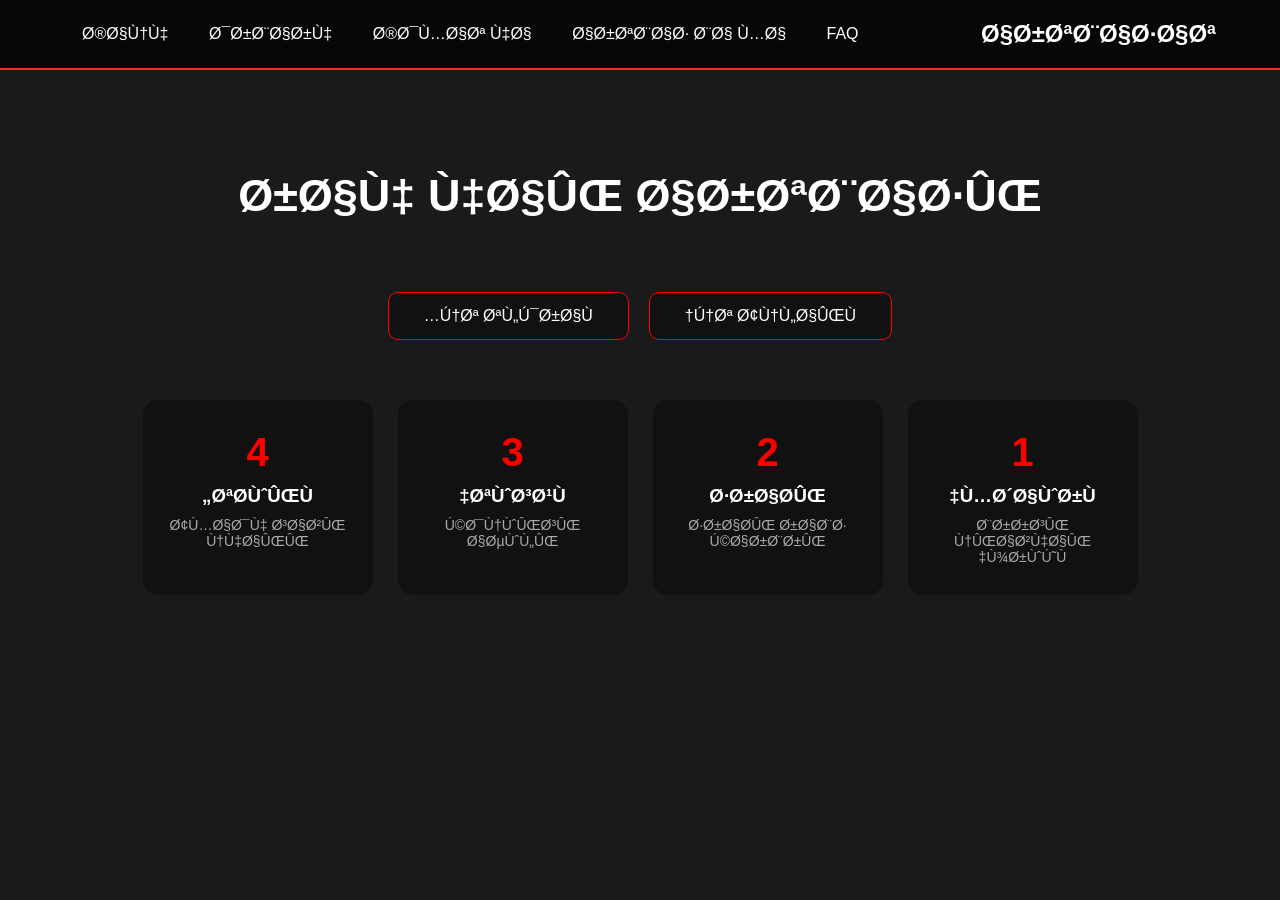
<file: about.html>
<!DOCTYPE html>
<html lang="fa">
<head>
  <meta name="viewport" content="width=device-width, initial-scale=1.0">
  <title>راه های ارتباطی</title>
  <header class="header">
    <h2 class="logo">ارتباطات</h2>
    <nav>
      <a href="index.html">خانه</a>
      <a href="cantact.html">درباره</a>
      <a href="servis.html">خدمات ها</a>
      <a href="about.html">ارتباط با ما</a>
      <a href="faq.html">FAQ</a>
    </nav>
  </header>
<link rel="stylesheet" href="style-fixed.css"
    <meta charset="UTF-8">
<section class="contact">

  <h2 class="section-title">راه های ارتباطی</h2>

  <div class="contact-buttons">
    <a href="mini.html" class="contact-btn">چت آنلاین</a>
    <a href="#" class="contact-btn telegram">چت تلگرام</a>
  </div>


  <div class="process-container">

    <div class="process-card">
      <span class="step">1</span>
      <h3>مشاوره</h3>
      <p>بررسی نیازهای پروژه</p>
    </div>

    <div class="process-card">
      <span class="step">2</span>
      <h3>طراحی</h3>
      <p>طراحی رابط کاربری</p>
    </div>

    <div class="process-card">
      <span class="step">3</span>
      <h3>توسعه</h3>
      <p>کدنویسی اصولی</p>
    </div>

    <div class="process-card">
      <span class="step">4</span>
      <h3>تحویل</h3>
      <p>آماده سازی نهایی</p>
    </div>

  </div>

</section>
</file>
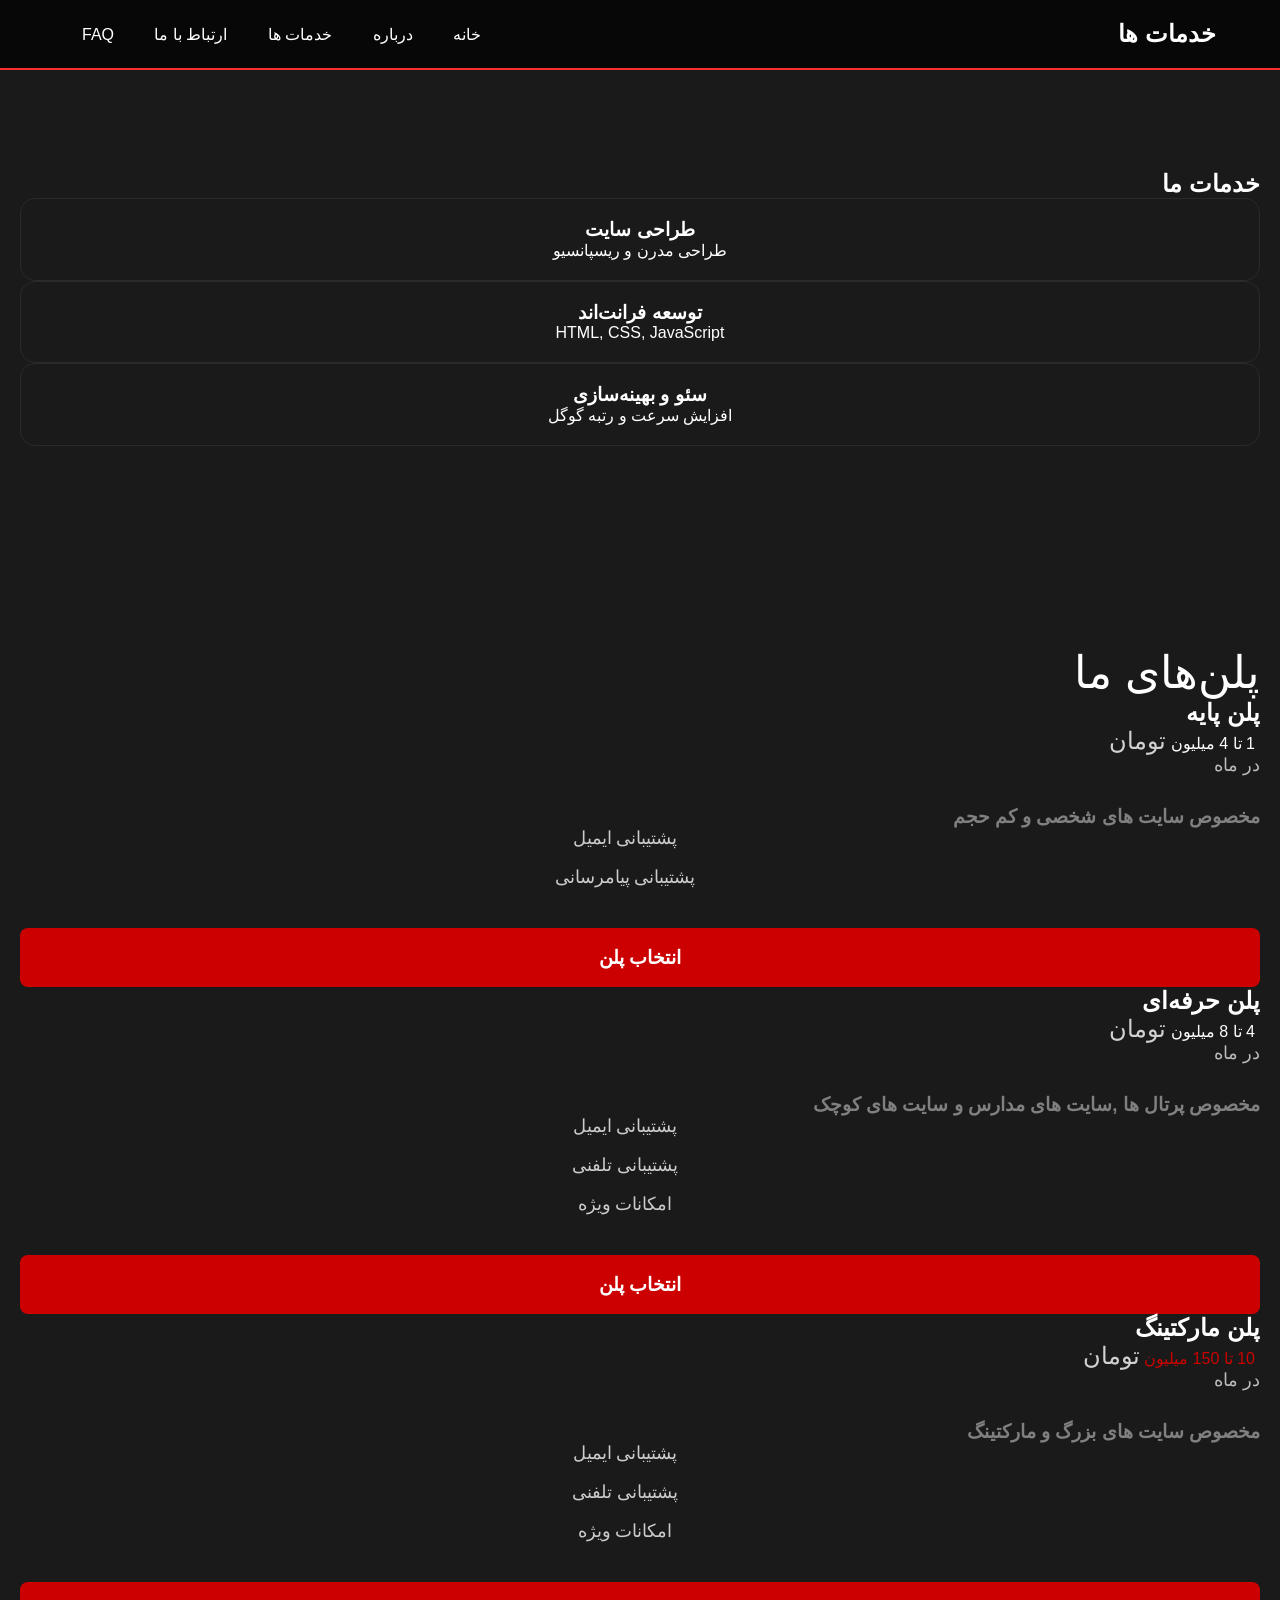
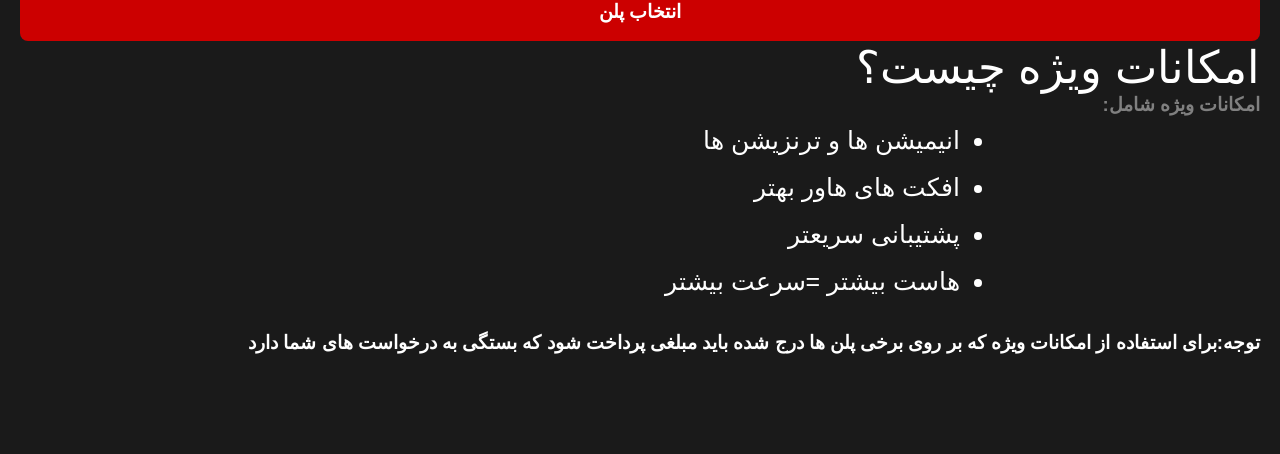
<file: servis.html>
<!DOCTYPE html>
<html lang="fa">
<head>
  <meta name="viewport" content="width=device-width, initial-scale=1.0">
  <title>خدمات و تعرفه‌ها</title>
  <meta charset="UTF-8">
  <link rel="stylesheet" href="style-fixed.css">
</head>
<body>

  <header class="header">
    <h2 class="logo">خدمات ها</h2>
    <nav>
      <a href="index.html">خانه</a>
      <a href="cantact.html">درباره</a>
      <a href="servis.html">خدمات ها</a>
      <a href="about.html">ارتباط با ما</a>
      <a href="faq.html">FAQ</a>
    </nav>
  </header>

  <section class="services">
    <h1>خدمات ما</h1>

    <div class="cards">
      <div class="service-card">
        <h3>طراحی سایت</h3>
        <p>طراحی مدرن و ریسپانسیو</p>
      </div>

      <div class="service-card">
        <h3>توسعه فرانت‌اند</h3>
        <p>HTML, CSS, JavaScript</p>
      </div>

      <div class="service-card">
        <h3>سئو و بهینه‌سازی</h3>
        <p>افزایش سرعت و رتبه گوگل</p>
      </div>
    </div>
  </section>

  <!-- شروع بخش تعرفه‌ها -->
  <section class="pricing-section">
      <span class="section-title">پلن‌های ما</span>



      <div class="pricing-container">

          <!-- پلن پایه -->
          <div class="pricing-card">
              <h2 class="card-title">پلن پایه</h2>
              <div class="card-price">
                  <span class="price-value">1 تا 4 میلیون</span> <!-- قیمت را اینجا وارد کنید -->
                  <span class="price-currency">تومان</span>
                 </div>
                   <span class="card-price-unit">در ماه</span>
             <h3 class="tozihat">مخصوص سایت های شخصی و کم حجم</h3>
              
              <ul class="card-features">
                  <li>پشتیبانی ایمیل</li>
                  <li class="unavailable">پشتیبانی پیامرسانی</li>
              </ul>

               <button onclick="window.location.href='about.html'"  class="card-cta-button">انتخاب پلن</button>
          </div>

          <!-- پلن پیشنهادی (ویژه) -->
          <div class="pricing-card featured">
              <h2 class="card-title">پلن حرفه‌ای</h2>
              <div class="card-price">
                  <span class="price-value">4 تا 8 میلیون</span> <!-- قیمت را اینجا وارد کنید -->
                  <span class="price-currency">تومان</span>
                  </div>
                  <span class="card-price-unit">در ماه</span>
              <h3 class="tozihat">مخصوص پرتال ها ,سایت های مدارس و سایت های کوچک</h3>
      
              <ul class="card-features">
                  <li>پشتیبانی ایمیل</li>
                  <li>پشتیبانی تلفنی</li>
                  <li>امکانات ویژه</li>
              </ul>

               <button onclick="window.location.href='about.html'"  class="card-cta-button">انتخاب پلن</button>
          </div>

          <!-- پلن رایگان -->
          <div class="pricing-card free">
              <h2 class="card-title">پلن مارکتینگ</h2>
              <div class="card-price">
                  <span class="price-value">10 تا 150 میلیون</span>
                  <span class="price-currency">تومان</span>
              </div>
              <span class="card-price-unit">در ماه</span>
              <h3 class="tozihat">مخصوص سایت های بزرگ و مارکتینگ</h3>

              <ul class="card-features">
                  <li>پشتیبانی ایمیل</li>
                  <li class="unavailable">پشتیبانی تلفنی</li>
                  <li class="unavailable">امکانات ویژه</li>
              </ul>
              <button onclick="window.location.href='about.html'"  class="card-cta-button">انتخاب پلن</button>
               </div>
          </div>
          <div class="m-2">
<span class="mcanat">امکانات ویژه چیست؟</span>
<h3 class="to">امکانات ویژه شامل:</h3>
<div class="to-2">
  <ul>
    <li class="to-3">انیمیشن ها و ترنزیشن ها</li>
    <br class="bri">
    <li class="to-3">افکت های هاور بهتر</li>
    <br>
    <li class="to-3">پشتیبانی سریعتر</li>
    <br>
    <li class="to-3">هاست بیشتر =سرعت بیشتر</li>
  </ul>
</div>
  <br>
  <br>
  <br>
  <div class="tor">
  <h3 class="to-4">توجه:برای استفاده از امکانات ویژه که بر روی برخی پلن ها درج شده باید مبلغی پرداخت شود 
    که بستگی به درخواست های شما دارد
  </h3>
</div>
</div>
</section>
</body>
</html>
</file>
<file: style-fixed.css>
:root{
  --primary:#ff0000;
  --primary-dark:#b30000;
  --bg-main:#0f0f0f;
  --bg-card:#1a1a1a;
  --text-main:#ffffff;
  --text-soft:#bbbbbb;
}

*{
  margin:0;
  padding:0;
  box-sizing:border-box;
}

body{
  background:var(--bg-main);
  color:var(--text-main);
  font-family:sans-serif;
  direction:rtl;
}

/* ===== Sections ===== */
section{
  background:transparent;
  padding:100px 20px;
}

/* ===== Cards ===== */
.card,
.service-card,
.service-box{
  background:var(--bg-card);
  color:var(--text-main);
  border-radius:15px;
  padding:20px;
  border:1px solid #2a2a2a;
  transition:.3s;
}

.card:hover,
.service-card:hover,
.service-box:hover{
  transform:translateY(-10px);
  box-shadow:0 0 25px var(--primary);
}

/* ===== Buttons ===== */
.btn,
button{
  background:var(--primary);
  color:#fff;
  padding:12px 25px;
  border:none;
  border-radius:8px;
  cursor:pointer;
  transition:.3s;
}

.btn:hover,
button:hover{
  background:var(--primary-dark);
  box-shadow:0 0 15px var(--primary);
}

/* ===== Header ===== */
header{
  background:#000;
  border-bottom:2px solid var(--primary);
}

/* ===== Footer ===== */
.site-footer,
footer{
  background:#070707;
  color:var(--text-soft);
  text-align:center;
  padding:60px 20px;
  border-top:1px solid #1f1f1f;
}
.service-card{
    display: flex;
    flex-direction: column;
    justify-content: center;
    align-items: center;
    text-align: center;
}
.projects-container{
    display: grid;
    grid-template-columns: repeat(auto-fit , minmax(250px , 1fr));
    gap: 25px;
    text-align: center;
}
.hero{
    width: 90%;
    margin: auto;
    display: flex;
    justify-content: space-between;
    align-items: center;
}
footer{
    width: 100%;
    text-align: center;
    padding: 40px 20px;
}
header{
    width: 100%;
    padding: 20px 5%;
    display: flex;
    justify-content: space-between;
    align-items: center;
    position: sticky;
    top: 0;
    background: rgba(0,0,0,0.7);
    backdrop-filter: blur(10px);
    z-index: 1000;
}
nav ul{
    display: flex;
    gap: 25px;
    list-style: none;
}

nav a{
    text-decoration: none;
    color: #fff;
    padding: 8px 18px;
    border-radius: 8px;
    transition: 0.3s;
}
nav a:hover{
    background: #ff2e2e;
    color: #000;
}
nav a.active{
    background: #ff2e2e;
    color: #000;
}
header{
    border-bottom: 2px solid #ff2e2e;
}
body{
    direction: rtl;
}
.hero{
    display: flex;
    align-items: center;
    justify-content: space-between;
    padding: 100px 8%;
    min-height: 90vh;
}

.hero-text{
    max-width: 500px;
}

.hero-text h1{
    font-size: 48px;
    color: #fff;
}

.hero-text p{
    margin: 20px 0;
    color: #aaa;
    line-height: 1.8;
}
.hero-btn{
    display: inline-block;
    padding: 12px 30px;
    background: #ff2e2e;
    color: #000;
    border-radius: 10px;
    text-decoration: none;
    transition: 0.3s;
}

.hero-btn:hover{
    box-shadow: 0 0 20px #ff2e2e;
    transform: translateY(-5px);
}
.hero-img img{
    width: 320px;
    animation: float 4s ease-in-out infinite;
}

@keyframes float{
    0%{transform: translateY(0);}
    50%{transform: translateY(-20px);}
    100%{transform: translateY(0);}
}
.why-us{
  padding: 80px 10%;
  text-align: center;
}

.why-container{
  display: flex;
  gap: 25px;
  flex-wrap: wrap;
  justify-content: center;
}

.why-card{
  background: #111;
  color: white;
  padding: 25px;
  width: 250px;
  border-radius: 15px;
  transition: 0.3s;
  box-shadow: 0 0 15px rgba(255,0,0,0.2);
}

.why-card:hover{
  transform: translateY(-10px);
  box-shadow: 0 0 25px red;
}
.portfolio{
  padding: 80px 10%;
  text-align: center;
}

.section-title{
  font-size: 32px;
  margin-bottom: 50px;
  color: white;
}


.portfolio-container{
  display: flex;
  justify-content: center;
  gap: 25px;
  flex-wrap: wrap;
}


.portfolio-card{
  background: #111;
  padding: 30px 20px;
  width: 260px;
  border-radius: 15px;
  transition: 0.3s;
  box-shadow: 0 0 15px rgba(255,0,0,0.15);
}

.portfolio-card h3{
  color: white;
  margin-bottom: 10px;
}

.portfolio-card p{
  color: #bbb;
  margin-bottom: 20px;
  font-size: 14px;
}


.portfolio-btn{
  display: inline-block;
  padding: 10px 20px;
  background: red;
  color: white;
  border-radius: 8px;
  text-decoration: none;
  transition: 0.3s;
}

.portfolio-btn:hover{
  background: darkred;
  transform: scale(1.05);
}


.portfolio-card:hover{
  transform: translateY(-10px);
  box-shadow: 0 0 25px red;
}
.footer{
  background: #0a0a0a;
  margin-top: 100px;
  padding-top: 50px;
  border-top: 2px solid red;
  text-align: center;
}

.footer-content h2{
  color: white;
  margin-bottom: 10px;
}

.footer-content p{
  color: #aaa;
  margin-bottom: 25px;
}


.footer-socials a{
  color: #bbb;
  margin: 0 10px;
  text-decoration: none;
  transition: 0.3s;
}

.footer-socials a:hover{
  color: red;
  text-shadow: 0 0 10px red;
}


.footer-bottom{
  margin-top: 40px;
  padding: 15px;
  background: #050505;
  color: #777;
  font-size: 14px;
}
.footer{
  box-shadow: 0 -5px 25px rgba(255,0,0,0.2);
}
#typing::after{
  content: "|";
  animation: blink 1s infinite;
}

@keyframes blink{
  0%{opacity: 1;}
  50%{opacity: 0;}
  100%{opacity: 1;}
}
.reveal{
  opacity: 0;
  transform: translateY(80px);
  transition: 0.8s ease;
}

.reveal.active{
  opacity: 1;
  transform: translateY(0);
}
#particles-js{
  position: fixed;
  width: 100%;
  height: 100%;
  z-index: -1;
  top: 0;
  left: 0;
  background: #0a0a0a;
}
.contact{
  padding: 100px 10%;
  text-align: center;
}
.section-title{
  font-size: 32px;
  color: white;
  margin-bottom: 40px;
}
.contact-buttons{
  display: flex;
  justify-content: center;
  gap: 20px;
  flex-wrap: wrap;
  margin-bottom: 60px;
}

.contact-btn{
  padding: 14px 35px;
  background: #111;
  color: white;
  border-radius: 10px;
  text-decoration: none;
  transition: 0.3s;
  border: 1px solid red;
}

.contact-btn:hover{
  background: red;
  box-shadow: 0 0 20px red;
}
.process-container{
  display: flex;
  justify-content: center;
  gap: 25px;
  flex-wrap: wrap;
}

.process-card{
  width: 230px;
  background: #111;
  padding: 30px 20px;
  border-radius: 15px;
  transition: 0.3s;
  position: relative;
}
.step{
  font-size: 40px;
  font-weight: bold;
  color: red;
  display: block;
  margin-bottom: 10px;
}
.process-card h3{
  color: white;
  margin-bottom: 10px;
}

.process-card p{
  color: #aaa;
  font-size: 14px;
}
.process-card:hover{
  transform: translateY(-10px);
  box-shadow: 0 0 25px red;
}
@media (max-width:768px){
  .process-card{
    width: 90%;
  }
}
.about{
  padding: 100px 10%;
}

.about-container{
  display: flex;
  align-items: center;
  justify-content: center;
  gap: 60px;
  flex-wrap: wrap;
}
.about-img img{
  width: 320px;
  border-radius: 20px;
  box-shadow: 0 0 25px red;
}
.about-text{
  max-width: 500px;
}

.about-text h2{
  color: white;
  font-size: 32px;
  margin-bottom: 20px;
}

.about-text p{
  color: #aaa;
  line-height: 1.8;
}
.skills{
  margin: 25px 0;
}

.skills span{
  display: inline-block;
  background: #111;
  color: red;
  padding: 8px 15px;
  margin: 5px;
  border-radius: 8px;
  border: 1px solid red;
}
.about-btn{
  display: inline-block;
  padding: 12px 30px;
  background: red;
  color: white;
  border-radius: 10px;
  text-decoration: none;
  transition: 0.3s;
}

.about-btn:hover{
  box-shadow: 0 0 20px red;
}
.why-me{
  margin: 30px 0;
  display: flex;
  flex-direction: column;
  gap: 15px;
}
.why-me-card{
  display: flex;
  align-items: center;
  gap: 15px;
  background: #111;
  padding: 15px 20px;
  border-radius: 12px;
  transition: 0.3s;
  border: 1px solid transparent;
}
.why-me-card span{
  font-size: 22px;
  color: red;
}
.why-me-card p{
  color: #ccc;
  font-size: 14px;
}
.why-me-card:hover{
  border: 1px solid red;
  transform: translateX(-8px);
  box-shadow: 0 0 15px rgba(255,0,0,0.3);
}



.pricing-card .price-value { /* Specifically target the price number */
    display: inline-block;
    margin-right: 5px; /* Space between number and currency */
}

.pricing-card .price-currency {
    font-size: 1.5em; /* Smaller currency size */
    opacity: 0.8;
}

.pricing-card .card-price-unit {
    font-size: 1.1em;
    color: #bbb; /* Lighter gray for unit */
    display: block;
    margin-bottom: 30px;
}

.pricing-card .card-features {
    list-style: none;
    padding: 0;
    margin-bottom: 40px; /* More space below features */
    text-align: center; /* Center align features */
    color: #cccccc;
    flex-grow: 1;
}

.pricing-card .card-features li {
    margin-bottom: 18px; /* More space between features */
    position: relative;
    padding-right: 30px; /* Space for the icon */
    font-size: 1.1em; /* Slightly larger feature text */
}

/* Checkmark icon for available features */
.pricing-card .card-features li::after {
    content: '';
    color: #00ff00; /* Green checkmark */
    position: absolute;
    right: 0; /* Position relative to the padding-right */
    top: 0;
    font-weight: bold;
    font-size: 1.2em;
}

/* Cross icon for unavailable features */
.pricing-card .card-features li.unavailable::after {
    content: '';
    color: #cc0000; /* Lighter red for cross */
    font-weight: bold;
    font-size: 1.2em;
}

.pricing-card .card-cta-button {
    background-color: #cc0000; /* Red button */
    color: #ffffff;
    border: none;
    padding: 18px 35px; /* Larger button padding */
    font-size: 1.2em; /* Larger button text */
    border-radius: 8px; /* Rounded button corners */
    cursor: pointer;
    transition: background-color 0.3s ease, transform 0.2s ease;
    margin-top: auto;
    display: block;
    width: 100%;
    box-sizing: border-box;
    font-weight: bold;
    text-transform: uppercase; /* Uppercase button text */
}

.pricing-card.featured .card-cta-button {
    background-color: #cc0000; /* Darker red for featured */
}

.pricing-card .card-cta-button:hover {
    background-color: #cc0000; /* Darker red on hover */
    transform: scale(1.02); /* Slight scale effect */
}

.pricing-card.featured .card-cta-button:hover {
    background-color: #cc0000; /* Even darker red */
}

/* Styles for the 'free' plan card */
.pricing-card.free {
    border-color: #cc0000; /* Gray border for free plan */
}

.pricing-card.free .card-price .price-value {
    color: #cc0000; /* Gray price for free */
}

.pricing-card.free .card-cta-button {
    background-color: #cc0000; /* Dark gray button */
    color: #ffffff;
}

.pricing-card.free .card-cta-button:hover {
    background-color: #cc0000;
}

/* Responsive adjustments */
@media (max-width: 768px) {
    body {
        background-color: #1a1a1a; /* Ensure dark background on mobile too */
    }
    .header {
        flex-direction: column;
        padding: 15px;
    }
    .header nav {
        margin-top: 10px;
    }
    .header nav a {
        margin: 0 10px;
    }
    .services h1, .pricing-section .section-title {
        font-size: 2.2em;
    }
    .pricing-section .section-description {
        font-size: 1em;
    }
    .pricing-container, .services .cards {
        flex-direction: column;
        align-items: center;
    }
    .pricing-card, .service-card {
        width: 90%;
        max-width: 350px;
    }
    .pricing-card.featured {
        transform: translateY(0);
        margin-top: -18px; /* Maintain slight overlap */
    }
    .pricing-card .card-price {
        font-size: 2.8em; /* Adjust price size for mobile */
    }
    .pricing-card .card-cta-button {
        font-size: 1.1em; /* Adjust button text size */
        padding: 15px 30px;
    }
}
.card-cta-button{
  font-weight: 100;
  display: inline-block;
}
.section-title{
  font-size: 45px;
  margin-bottom: 70px;
}
.tozihat{
  color: gray;
}
.price-value{
  color: white;
}
.mcanat{
 font-size: 45px;
}
.m-2{
display: inline-block;
height: 500 px;
width:550 px;
}
.to{ 
  color: gray;

}
.to-2{
  margin-top: 10px;
  display: inline-block;
  margin-right: 300px;
}
.to-3{
  font-size: 25px;
}
.bri{ 
  color: red;
  background-color: gray;
}
body {
    background-color: #1a1a1a;
    color: #ffffff;
    margin: 0;
    padding: 0;
}

.faq-container {
    max-width: 800px;
    margin: 50px auto;
    padding: 20px;
    background-color: #222;
    border-radius: 10px;
    box-shadow: 0 0 15px rgba(0, 0, 0, 0.6);
}

.faq-title {
    text-align: center;
    color: #c8102e;
    margin-bottom: 20px;
    font-size: 28px;
    letter-spacing: 1px;
}

.faq-item {
    margin: 15px 0;
    border-bottom: 1px solid #444;
}

.faq-question {
    font-weight: bold;
    cursor: pointer;
    padding: 15px;
    background-color: #c8102e;
    border-radius: 5px;
    transition: all 0.3s ease;
}

.faq-question:hover {
    background-color: #a70e24;
    transform: translateX(5px);
}

.faq-answer {
    display: none;
    padding: 12px;
    margin-top: 5px;
    background-color: #333;
    border-radius: 5px;
    transition: max-height 0.3s ease, opacity 0.3s ease;
}

.faq-answer.active {
    display: block;
    opacity: 1;
}
.faq-answer {
    max-height: 0;
    overflow: hidden;
    background-color: #333;
    border-radius: 5px;
    margin-top: 5px;
    padding: 0 12px;
    opacity: 0;
    transition: max-height 1s ease, padding 0.4s ease, opacity 0.4s ease;
}

.faq-answer.active {
    max-height: 300px;
    padding: 12px;
    opacity: 1;
}
</file>
